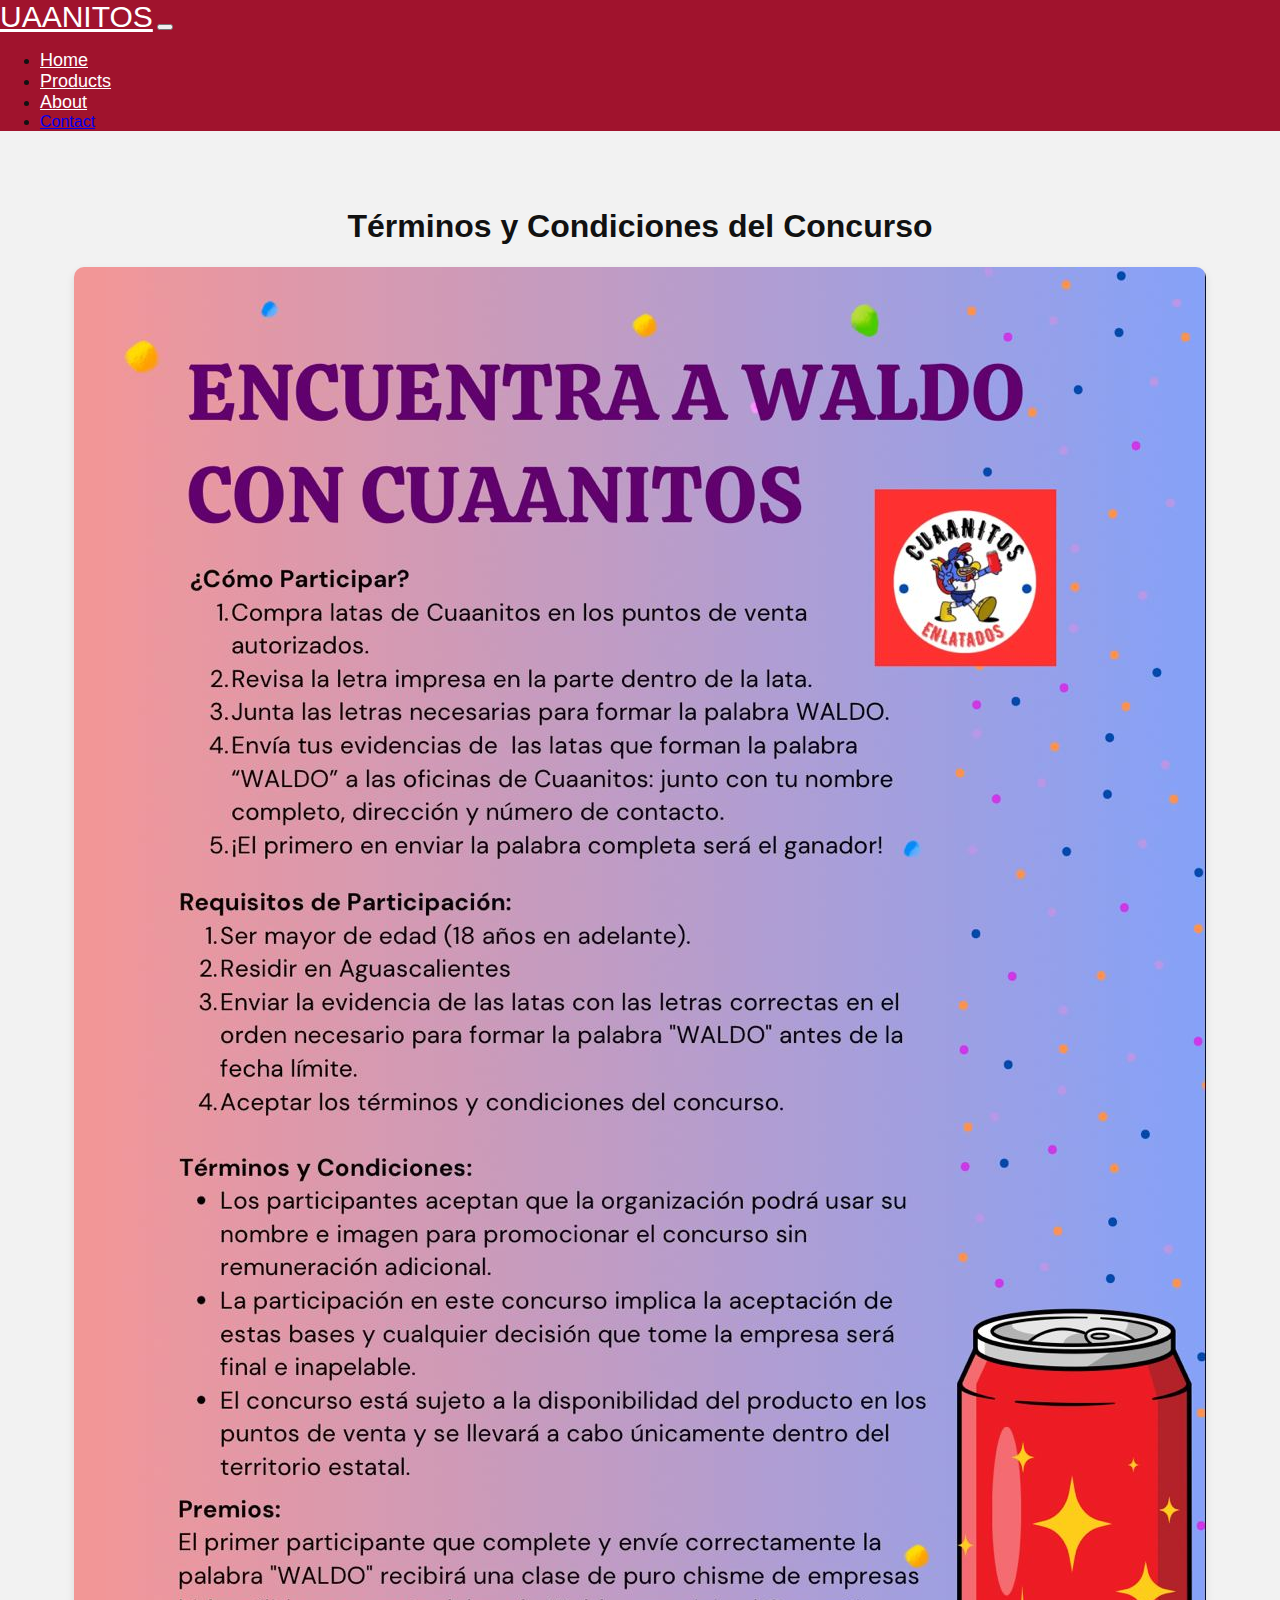
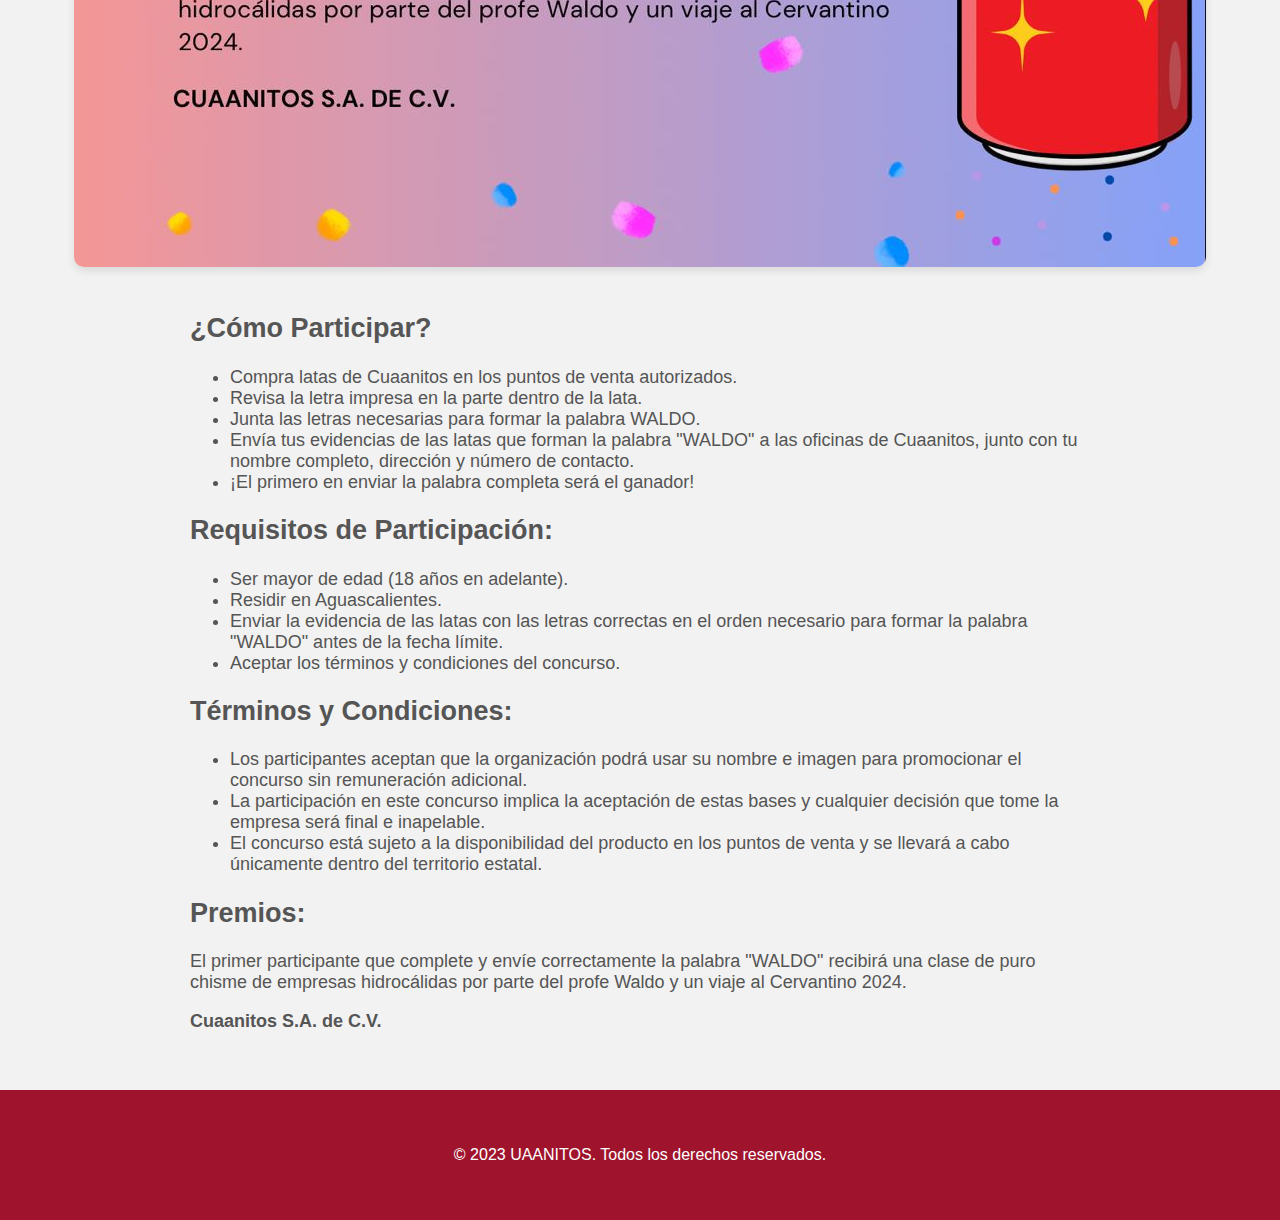
<file: terminos-y-condiciones.html>
<!DOCTYPE html>
<html lang="es">
<head>
  <meta charset="UTF-8">
  <meta name="viewport" content="width=device-width, initial-scale=1.0">
  <title>Términos y Condiciones - Encuentra a Waldo</title>
  <link
    href="https://cdn.jsdelivr.net/npm/bootstrap@5.3.2/dist/css/bootstrap.min.css"
    rel="stylesheet"
    integrity="sha384-T3c6CoIi6uLrA9TneNEoa7RxnatzjcDSCmG1MXxSR1GAsXEV/Dwwykc2MPK8M2HN"
    crossorigin="anonymous"
  />
  <link rel="stylesheet" href="style.css" />
  <style>
    .terms-container {
      padding: 40px 0;
      text-align: center;
    }
    
    .terms-image {
      max-width: 100%;
      height: auto;
      margin-bottom: 20px;
      border-radius: 10px;
      box-shadow: 0 4px 8px rgba(0, 0, 0, 0.1);
    }

    .terms-text {
      font-size: 18px;
      text-align: left;
      max-width: 900px;
      margin: 0 auto;
      color: #555;
    }
  </style>
</head>
<body>
  <!-- Header -->
  <nav class="navbar navbar-expand-lg py-4 bg-primary">
    <div class="container">
      <a class="navbar-brand fw-bold text-light" href="#">UAANITOS</a>
      <button
        class="navbar-toggler"
        type="button"
        data-bs-toggle="collapse"
        data-bs-target="#navbarNav"
        aria-controls="navbarNav"
        aria-expanded="false"
        aria-label="Toggle navigation"
      >
        <span class="navbar-toggler-icon"></span>
      </button>
      <div class="collapse navbar-collapse" id="navbarNav">
        <ul class="navbar-nav ms-auto">
          <li class="nav-item ms-0 ms-md-3">
            <a class="nav-link text-light" aria-current="page" href="#">Home</a>
          </li>
          <li class="nav-item ms-0 ms-md-3">
            <a class="nav-link text-light" href="#">Products</a>
          </li>
          <li class="nav-item ms-0 ms-md-3">
            <a class="nav-link text-light" href="#">About</a>
          </li>
          <li class="nav-item ms-0 ms-md-3">
            <a class="px-4 py-2 btn btn-light" href="#">Contact</a>
          </li>
        </ul>
      </div>
    </div>
  </nav>

  <!-- Términos y condiciones -->
  <div class="container terms-container">
    <h1 class="text-primary mb-4">Términos y Condiciones del Concurso</h1>
    <img src="assets/Terminos.jpg" alt="Términos y Condiciones del Concurso" class="terms-image" />

    <!-- Información textual para accesibilidad -->
    <div class="terms-text">
      <h2 class="text-secondary">¿Cómo Participar?</h2>
      <ul>
        <li>Compra latas de Cuaanitos en los puntos de venta autorizados.</li>
        <li>Revisa la letra impresa en la parte dentro de la lata.</li>
        <li>Junta las letras necesarias para formar la palabra WALDO.</li>
        <li>Envía tus evidencias de las latas que forman la palabra "WALDO" a las oficinas de Cuaanitos, junto con tu nombre completo, dirección y número de contacto.</li>
        <li>¡El primero en enviar la palabra completa será el ganador!</li>
      </ul>

      <h2 class="text-secondary">Requisitos de Participación:</h2>
      <ul>
        <li>Ser mayor de edad (18 años en adelante).</li>
        <li>Residir en Aguascalientes.</li>
        <li>Enviar la evidencia de las latas con las letras correctas en el orden necesario para formar la palabra "WALDO" antes de la fecha límite.</li>
        <li>Aceptar los términos y condiciones del concurso.</li>
      </ul>

      <h2 class="text-secondary">Términos y Condiciones:</h2>
      <ul>
        <li>Los participantes aceptan que la organización podrá usar su nombre e imagen para promocionar el concurso sin remuneración adicional.</li>
        <li>La participación en este concurso implica la aceptación de estas bases y cualquier decisión que tome la empresa será final e inapelable.</li>
        <li>El concurso está sujeto a la disponibilidad del producto en los puntos de venta y se llevará a cabo únicamente dentro del territorio estatal.</li>
      </ul>

      <h2 class="text-secondary">Premios:</h2>
      <p>El primer participante que complete y envíe correctamente la palabra "WALDO" recibirá una clase de puro chisme de empresas hidrocálidas por parte del profe Waldo y un viaje al Cervantino 2024.</p>

      <p><strong>Cuaanitos S.A. de C.V.</strong></p>
    </div>
  </div>

  <!-- Footer -->
  <footer class="footer-section bg-primary text-light py-4">
    <p class="text-center mb-0">
      &copy; 2023 UAANITOS. Todos los derechos reservados.
    </p>
  </footer>

  <!-- Bootstrap JS -->
  <script
    src="https://cdn.jsdelivr.net/npm/bootstrap@5.3.2/dist/js/bootstrap.bundle.min.js"
    integrity="sha384-C6RzsynM9kWDrMNeT87bh95OGNyZPhcTNXj1NW7RuBCsyN/o0jlpcV8Qyq46cDfL"
    crossorigin="anonymous"
  ></script>
</body>
</html>
</file>
<file: style.css>
/* Colores principales */
:root {
  --primary-color: #a0132d; /* Rojo profundo */
  --secondary-color: #5b1b6d; /* Morado oscuro */
  --light-color: #ffffff; /* Blanco */
  --dark-color: #111111; /* Negro */
}

/* Estilo global */
body {
  color: var(--dark-color); /* Color de texto principal */
  font-family: "Roboto", sans-serif;
  background-color: #f2f2f2; /* Fondo claro */
  margin: 0;
  padding: 0;
}

/* Estilo de la barra de navegación */
.navbar {
  background-color: #a0132d;
}

.navbar-brand {
  font-size: 30px;
  color: #ffffff;
}

.nav-link {
  color: #ffffff;
  font-size: 18px;
  font-weight: 500;
}

.nav-link:hover {
  color: #5b1b6d;
}

.btn-primary {
  background-color: #5b1b6d;
  border: none;
  color: #ffffff;
  transition: background-color 0.3s ease;
}

.btn-primary:hover {
  background-color: #a0132d;
}

/* Sección de encabezado / hero */
.hero-section {
  background-image: linear-gradient(180deg, #a0132d, #5b1b6d);
  color: #ffffff;
  padding: 100px 0;
  text-align: center;
}

.hero-section h1 {
  font-size: 62px;
  font-weight: 900;
  letter-spacing: -1px;
  animation: fadeInUp 1s ease forwards;
}

.hero-section p {
  font-size: 24px;
  font-weight: 300;
  margin: 20px 0;
  animation: fadeInUp 1.5s ease forwards;
}

.hero-section .btn-primary {
  margin-top: 30px;
  padding: 15px 40px;
  font-size: 20px;
  animation: fadeInUp 2s ease forwards;
}

/* Animación de fade in y slide hacia arriba */
@keyframes fadeInUp {
  0% {
    opacity: 0;
    transform: translateY(20px);
  }
  100% {
    opacity: 1;
    transform: translateY(0);
  }
}

/* Estilo de la imagen en la sección principal */
.img-llamativa img {
  max-width: 100%;
  border-radius: 10px;
  box-shadow: 0 4px 16px rgba(0, 0, 0, 0.1);
  opacity: 0;
  transform: scale(0.8);
  animation: fadeInZoom 2s ease forwards;
}

.img-llamativa:hover img {
  transform: scale(1.05) translate(10px, -10px) rotate(3deg);
  box-shadow: 0 8px 24px rgba(0, 0, 0, 0.2);
}

/* Animación de aparición (fade in + zoom) */
@keyframes fadeInZoom {
  0% {
    opacity: 0;
    transform: scale(0.8);
  }
  100% {
    opacity: 1;
    transform: scale(1);
  }
}

/* Sección de características */
.features-section {
  background-color: #fff;
  padding: 80px 0;
}

.features-section h2 {
  color: #a0132d;
  text-align: center;
  font-size: 52px;
  font-weight: 700;
  margin-bottom: 50px;
}

.features-section .card {
  border: none;
  text-align: center;
  background-color: #ffffff;
  transition: transform 0.3s ease, box-shadow 0.3s ease;
  padding: 40px 20px;
}

.features-section .card:hover {
  transform: translateY(-10px);
  box-shadow: 0 12px 24px rgba(0, 0, 0, 0.1);
}

.features-section .card h3 {
  color: #a0132d;
  font-size: 24px;
  margin-top: 20px;
}

.features-section .card p {
  color: #777;
  font-size: 16px;
  margin-top: 10px;
}

/* Sección de productos */
.products-section {
  background-color: #f9f9f9;
  padding: 80px 0;
}

.products-section h2 {
  color: #a0132d;
  text-align: center;
  font-size: 52px;
  font-weight: 700;
  margin-bottom: 50px;
}

.products-section img {
  width: 100%;
  transition: transform 0.3s ease, box-shadow 0.3s ease;
  border-radius: 10px;
}

.products-section img:hover {
  transform: scale(1.05);
  box-shadow: 0 8px 24px rgba(0, 0, 0, 0.1);
}

/* Sección de preguntas frecuentes */
.accordion-button {
  background-color: #a0132d;
  color: #ffffff;
  font-size: 22px;
  font-weight: 700;
}

.accordion-button:not(.collapsed) {
  background-color: #5b1b6d;
  color: #ffffff;
}

.accordion-body {
  font-size: 18px;
}

/* Footer */
.footer-section {
  background-color: #a0132d;
  color: #ffffff;
  padding: 40px 0;
  text-align: center;
}

.footer-section p {
  font-size: 16px;
}
</file>
